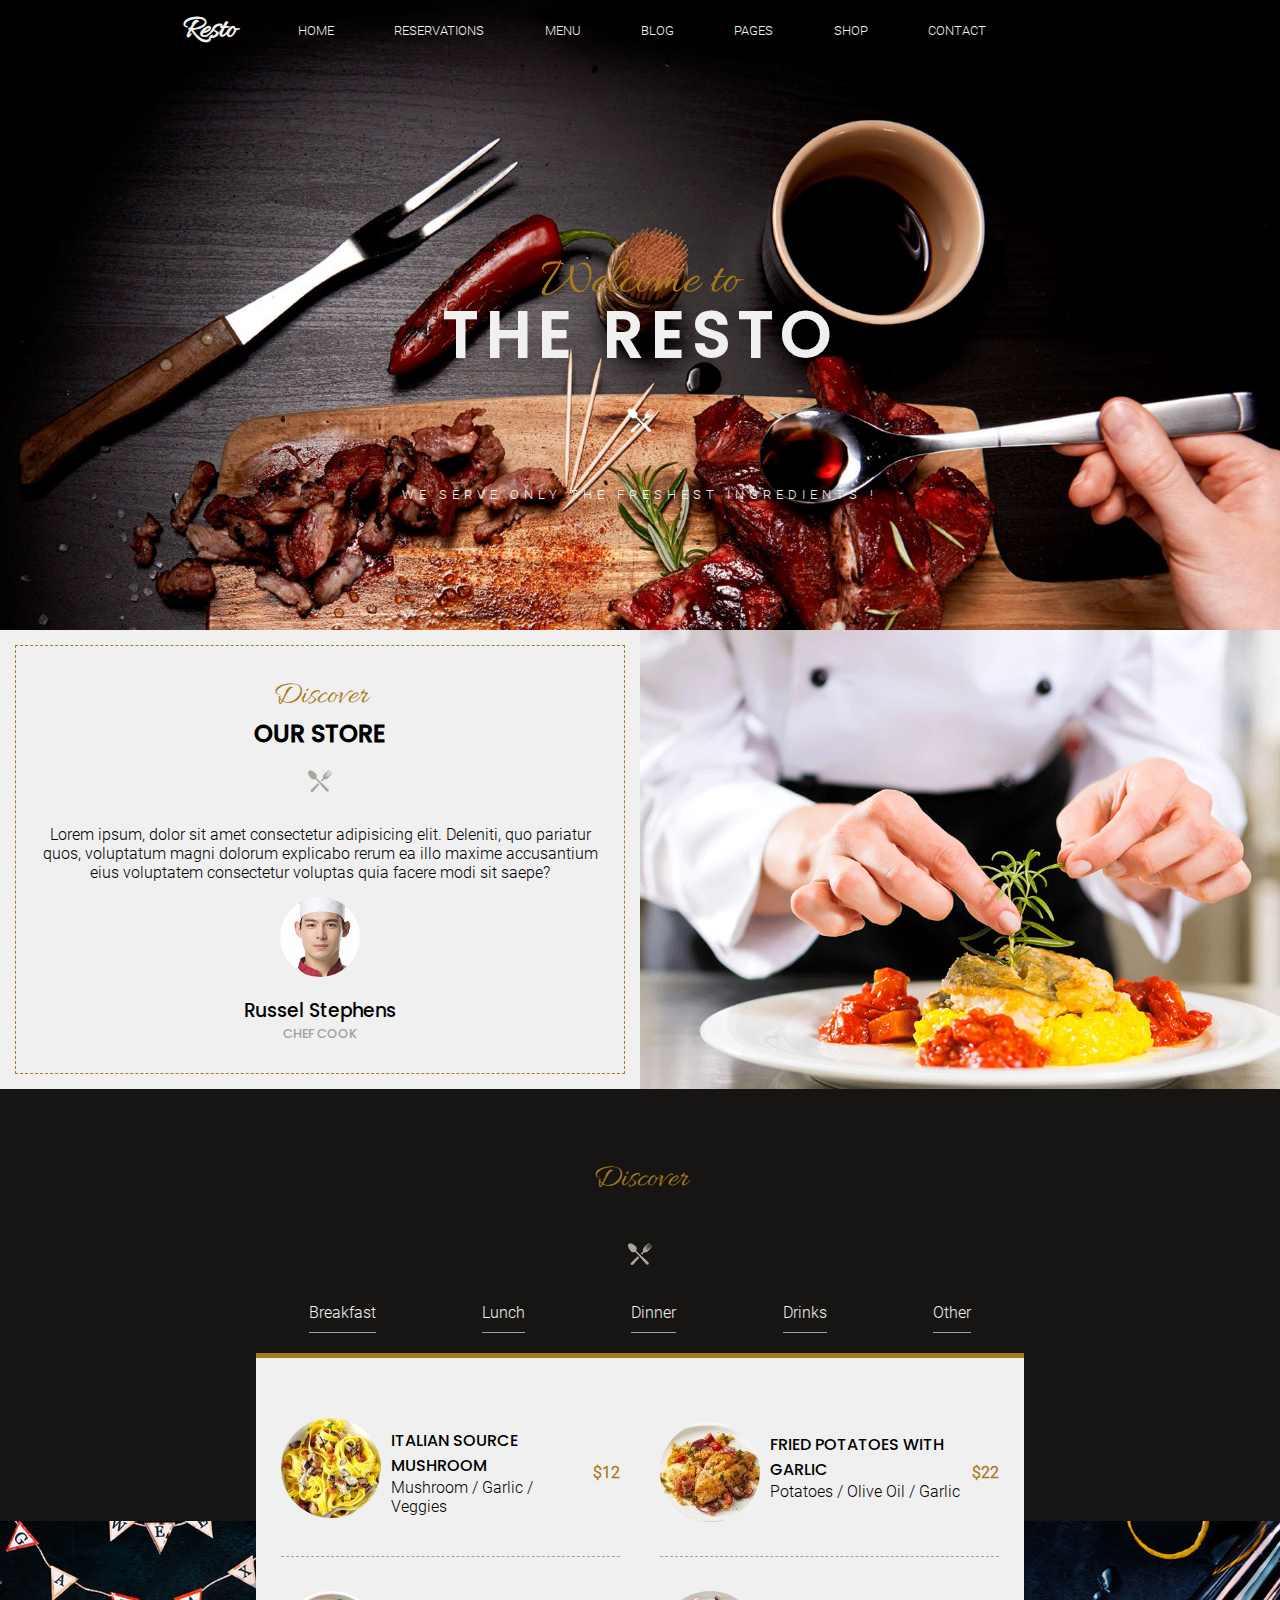
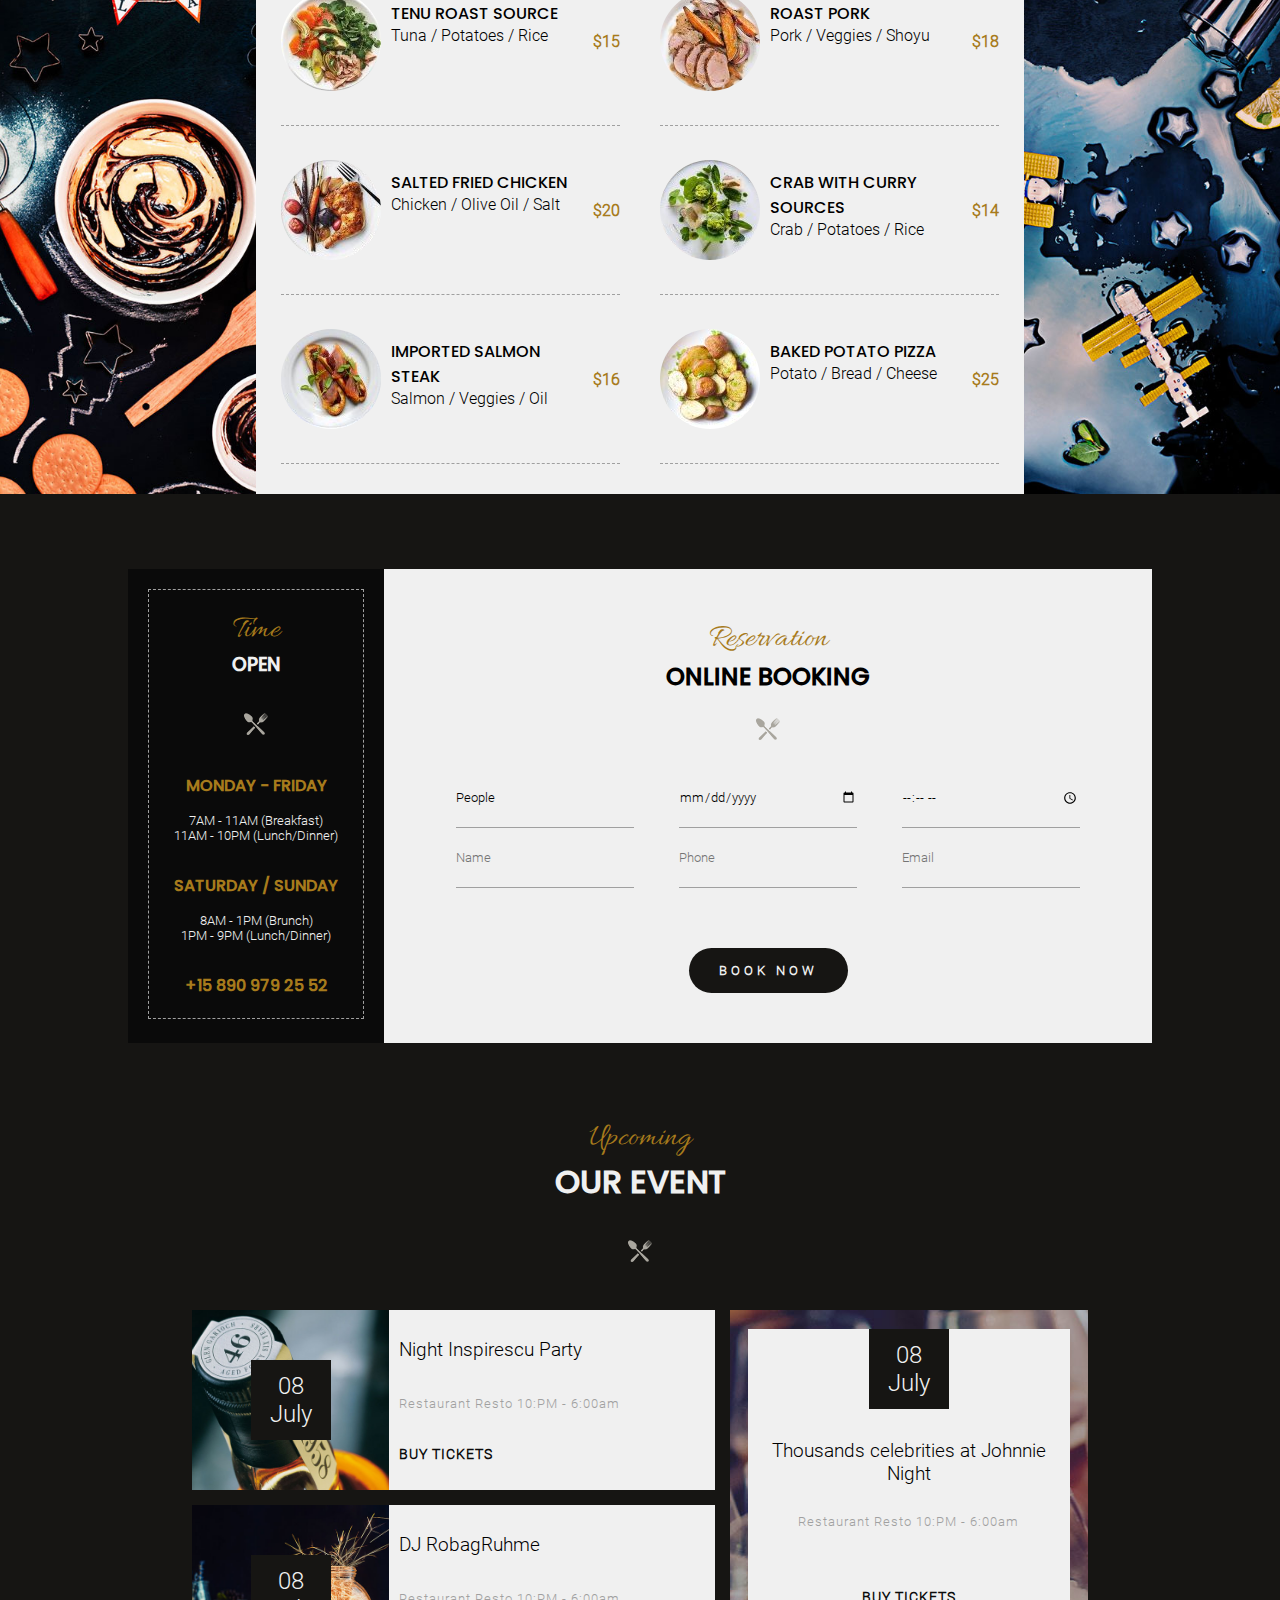
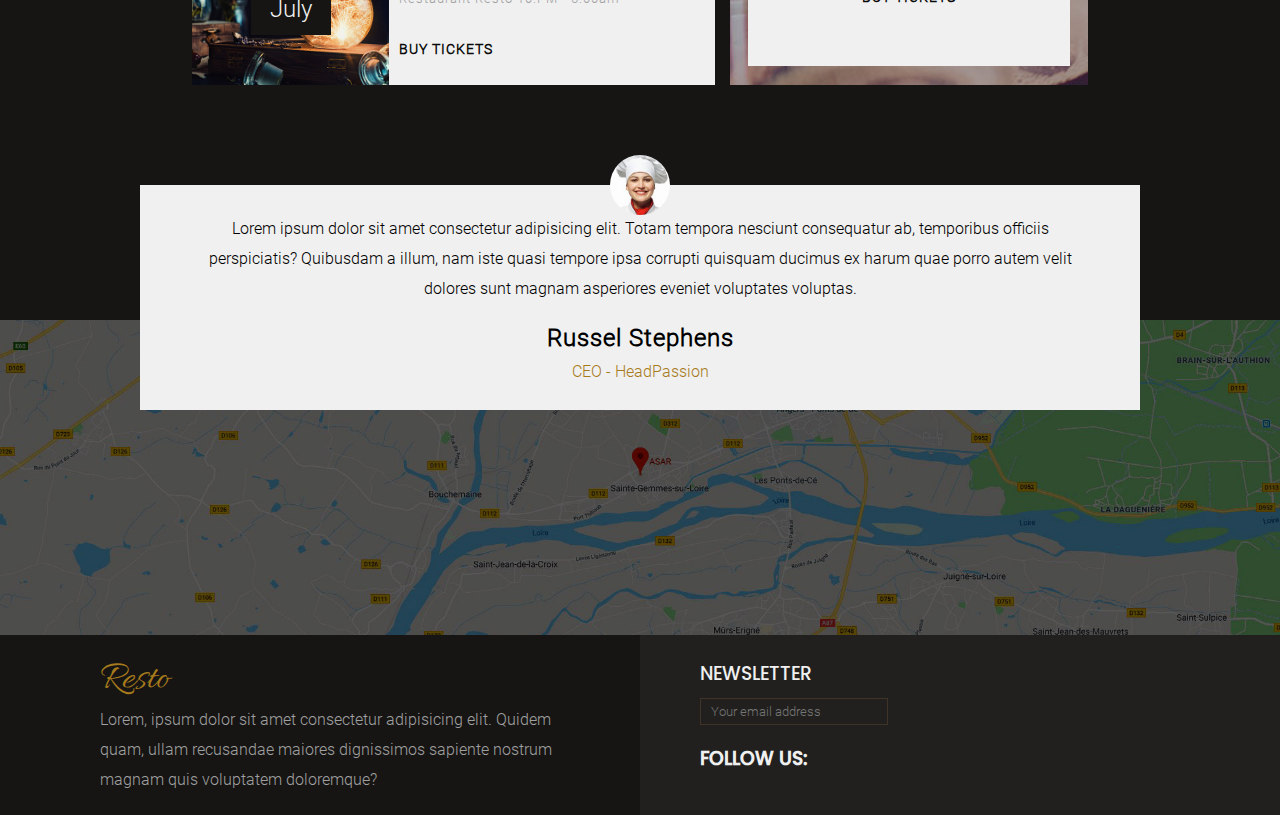
<file: index.html>
<!DOCTYPE html>
<html lang="fr">
<head>
    <meta charset="UTF-8">
    <meta name="viewport" content="width=device-width, initial-scale=1.0">
    <title>Resto, LE restaurant gastronomique sur les quaies de la LOIRE, produits frais, local et BIO</title>
    <meta name="description"content="LE restaurant gastronomique sur les quais de la LOIRE, produits frais, local et BIO de notre chef Russel Stephens...">
    <link rel="shortcut icon" href="./assets/img/ic-plate.png">
    <link rel="stylesheet" href="https://cdnjs.cloudflare.com/ajax/libs/font-awesome/6.5.1/css/all.min.css" integrity="sha512-DTOQO9RWCH3ppGqcWaEA1BIZOC6xxalwEsw9c2QQeAIftl+Vegovlnee1c9QX4TctnWMn13TZye+giMm8e2LwA==" crossorigin="anonymous" referrerpolicy="no-referrer" />
    <link rel="stylesheet" href="./styles/index.css">
</head>
<body>
    <header>
        <nav>
            <ul>
                <li><span>Resto</span></li>
                <li class="tabs">HOME</li>
                <li class="tabs">RESERVATIONS</li>
                <li class="tabs">MENU</li>
                <li class="tabs">BLOG</li>
                <li class="tabs">PAGES</li>
                <li class="tabs">SHOP</li>
                <li class="tabs">CONTACT</li>
                <li>
                    <ul class="socials">
                        <li><i class="fa-brands fa-facebook-f"></i></li>
                        <li><i class="fa-brands fa-x-twitter"></i></li>
                        <li><i class="fa-brands fa-instagram"></i></li>
                    </ul>
                </li>
            </ul>
        </nav>
        <div class="main-header">
            <span>Welcome to</span>
            <h1>THE RESTO</h1>
            <img src="./assets/img/ic-plate-big.png" alt="icone représentant une fourchette et une cuillère">
            <h2>WE SERVE ONLY THE FRESHEST INGREDIENTS !</h2>
        </div>
    </header>
    <section class="header-footer">
        <div class="hf-left-container">
            <div class="hf-left">
                <span>Discover</span>
                <h2>OUR STORE</h2>
                <span class="logo"><img src="./assets/img/ic-plate.png" alt="icone représentant une fourchette et une cuillère"></span>
                <p>Lorem ipsum, dolor sit amet consectetur adipisicing elit. Deleniti, quo pariatur quos, voluptatum magni dolorum explicabo rerum ea illo maxime accusantium eius voluptatem consectetur voluptas quia facere modi sit saepe?</p>
                <img src="./assets/img/avatar-01.jpg" alt="Photo du chef cuisinier Russel Stephens">
                <h3>Russel Stephens</h3>
                <h4>CHEF COOK</h4>
            </div>
        </div>
        <div class="hf-right"></div>
    </section>
    <main>
        <section class="main-top">
            <div class="bg1"></div>
            <div class="mt-top">
                <span>Discover</span>
                <span class="logo"><img src="./assets/img/ic-plate.png" alt="icone représentant une fourchette et une cuillère"></span>
                <ul>
                    <li>Breakfast</li>
                    <li>Lunch</li>
                    <li>Dinner</li>
                    <li>Drinks</li>
                    <li>Other</li>
                </ul>
            </div>
            <div class="mt-main">
                <div class="mt-main-container">
                    <ul>
                        <li>
                            <div class="iandd">
                                <img src="./assets/img/dish-item-01.jpg" alt="Photo du plat Italian source mushroom">
                                <div>
                                    <h4>ITALIAN SOURCE MUSHROOM</h4>
                                    <p>Mushroom / Garlic / Veggies</p>
                                </div>
                            </div>
                            <p class="price">$12</p>
                        </li>
                        <li>
                            <div class="iandd">
                                <img src="./assets/img/dish-item-02.jpg" alt="Photo du plat FRIED POTATOES WITH GARLIC">
                                <div>
                                    <h4>FRIED POTATOES WITH GARLIC</h4>
                                    <p>Potatoes / Olive Oil / Garlic</p>
                                </div>
                            </div>
                            <p class="price">$22</p>
                        </li>
                        <li>
                            <div class="iandd">
                                <img src="./assets/img/dish-item-03.jpg" alt="Photo du plat TENU ROAST SOURCE">
                                <div>
                                    <h4>TENU ROAST SOURCE</h4>
                                    <p>Tuna / Potatoes / Rice</p>
                                </div>
                            </div>
                            <p class="price">$15</p>
                        </li>
                        <li>
                            <div class="iandd">
                                <img src="./assets/img/dish-item-04.jpg" alt="Photo du plat ROAST PORK">
                                <div>
                                    <h4>ROAST PORK</h4>
                                    <p>Pork / Veggies / Shoyu</p>
                                </div>
                            </div>
                            <p class="price">$18</p>
                        </li>
                        <li>
                            <div class="iandd">
                                <img src="./assets/img/dish-item-05.jpg" alt="Photo du plat SALTED FRIED CHICKEN">
                                <div>
                                    <h4>SALTED FRIED CHICKEN</h4>
                                    <p>Chicken / Olive Oil / Salt</p>
                                </div>
                            </div>
                            <p class="price">$20</p>
                        </li>
                        <li>
                            <div class="iandd">
                                <img src="./assets/img/dish-item-06.jpg" alt="Photo du plat CRAB WITH CURRY SOURCES">
                                <div>
                                    <h4>CRAB WITH CURRY SOURCES</h4>
                                    <p>Crab / Potatoes / Rice</p>
                                </div>
                            </div>
                            <p class="price">$14</p>
                        </li>
                        <li>
                            <div class="iandd">
                                <img src="./assets/img/dish-item-07.jpg" alt="Photo du plat IMPORTED SALMON STEAK">
                                <div>
                                    <h4>IMPORTED SALMON STEAK</h4>
                                    <p>Salmon / Veggies / Oil</p>
                                </div>
                            </div>
                            <p class="price">$16</p>
                        </li>
                        <li>
                            <div class="iandd">
                                <img src="./assets/img/dish-item-08.jpg" alt="Photo du plat BAKED POTATO PIZZA">
                                <div>
                                    <h4>BAKED POTATO PIZZA</h4>
                                    <p>Potato / Bread / Cheese</p>
                                </div>
                            </div>
                            <p class="price">$25</p>
                        </li>
                    </ul>
                </div>
            </div>
        </section>
        <section class="main-mid">
            <div class="mm-top">
                <div class="mmt-left">
                    <div class="mmtl-container">
                        <span>Time</span>
                        <h3>OPEN</h3>
                        <img src="./assets/img/ic-plate.png" alt="Logo représentant une fourchette et une cuillère">
                        <h4>MONDAY - FRIDAY</h4>
                        <p>7AM - 11AM (Breakfast) <br>
                        11AM - 10PM (Lunch/Dinner)</p>
                        <h4>SATURDAY / SUNDAY</h4>
                        <p>8AM - 1PM (Brunch) <br>
                        1PM - 9PM (Lunch/Dinner)</p>
                        <h4>+15 890 979 25 52</h4>
                    </div>
                </div>
                <div class="mmt-right">
                    <div class="mmtr-container">
                        <span>Reservation</span>
                        <h2>ONLINE BOOKING</h2>
                        <img src="./assets/img/ic-plate.png" alt="Logo représentant une fourchette et une cuillère">
                        <form action="#">
                            <select class="infos" id="people">
                                <option selected="selected" value="People">People</option>
                                <option value="1">1</option>
                                <option value="2">2</option>
                                <option value="3">3</option>
                                <option value="4">4</option>
                                <option value="5">5</option>
                                <option value="6">6</option>
                                <option value="7">7</option>
                                <option value="8">8</option>
                                <option value="9">9</option>
                                <option value="10">10</option>
                            </select>
                            <input class="infos" type="date" id="date">
                            <input class="infos" type="time" id="time">
                            <input class="infos" type="text" id="name" placeholder="Name">
                            <input class="infos" type="text" id="phone" placeholder="Phone">
                            <input class="infos" type="text" id="mail" placeholder="Email">
                        </form>
                        <input class="infos" type="submit" id="submit" value="BOOK NOW">
                    </div>
                </div>
            </div>
            <div class="mm-mid">
                <span>Upcoming</span>
                <h2>OUR EVENT</h2>
                <span class="logo"><img src="./assets/img/ic-plate.png" alt="Logo représentant une fourchette et une cuillère"></span>
            </div>
            <div class="mm-bot">
                <div class="mmb-left">
                    <div class="mmbl-top">
                        <div class="mmblt-left">
                            <div class="square"></div>

                        </div>
                        <div class="mmblt-right">
                            <h5>Night Inspirescu Party</h5>
                            <p><i class="fa-solid fa-location-dot"></i> Restaurant Resto <i class="fa-regular fa-clock"></i> 10:PM - 6:00am</p>
                            <a href="https://google.com">BUY TICKETS</a>
                        </div>
                    </div>
                    <div class="mmbl-bot">
                        <div class="mmblb-left">
                            <div class="square"></div>
                        </div>
                        <div class="mmblb-right">
                            <h5>DJ RobagRuhme</h5>
                            <p><i class="fa-solid fa-location-dot"></i> Restaurant Resto <i class="fa-regular fa-clock"></i> 10:PM - 6:00am</p>
                            <a href="https://google.com">BUY TICKETS</a>
                        </div>
                    </div>
                </div>
                <div class="mmb-right">
                    <div class="mmbr-container">
                        <div class="square"></div>
                        <h5>Thousands celebrities at Johnnie Night</h5>
                        <p><i class="fa-solid fa-location-dot"></i> Restaurant Resto <i class="fa-regular fa-clock"></i> 10:PM - 6:00am</p>
                        <a href="https://google.com">BUY TICKETS</a>
                    </div>
                </div>
            </div>
            <div class="mmb-bot">
                <div class="bg2"></div>
                <div class="mmbb-container">
                    <img src="./assets/img/avatar-02.jpg" alt="Photo du CEO Russel Stephens">
                    <p><i class="fa-solid fa-quote-left"></i> Lorem ipsum dolor sit amet consectetur adipisicing elit. Totam tempora nesciunt consequatur ab, temporibus officiis perspiciatis? Quibusdam a illum, nam iste quasi tempore ipsa corrupti quisquam ducimus ex harum quae porro autem velit dolores sunt magnam asperiores eveniet voluptates voluptas. <i class="fa-solid fa-quote-right"></i></p>
                    <h2>Russel Stephens</h2>
                    <h4>CEO - HeadPassion</h4>
                </div>
            </div>
        </section>
    </main>
    <footer>
        <div class="footer-left">
            <div class="fl-container">
                <span>Resto</span>
                <p>Lorem, ipsum dolor sit amet consectetur adipisicing elit. Quidem quam, ullam recusandae maiores dignissimos sapiente nostrum magnam quis voluptatem doloremque?</p>
            </div>
        </div>
        <div class="footer-right">
            <div class="fr-container">
                <div class="frc-top">
                    <h3>NEWSLETTER</h3>
                    <input type="text" placeholder="Your email address">
                </div>
                <div class="frc-bot">
                    <h3>FOLLOW US:</h3>
                    <ul>
                        <li><i class="fa-brands fa-facebook-f"></i></li>
                        <li><i class="fa-brands fa-x-twitter"></i></li>
                        <li><i class="fa-brands fa-instagram"></i></li>
                        <li><i class="fa-brands fa-pinterest"></i></li>
                    </ul>
                </div>
            </div>
        </div>
    </footer>
</body>
</html>
</file>
<file: styles/index.css>
@font-face {
  font-family: "Roboto";
  src: url(../assets/fonts/Roboto-Light.ttf);
}
@font-face {
  font-family: "Poppins";
  src: url(../assets/fonts/Poppins-Medium.ttf);
}
@font-face {
  font-family: "Allura";
  src: url(../assets/fonts/Allura-Regular.ttf);
}
* {
  margin: 0;
  padding: 0;
  -webkit-box-sizing: border-box;
          box-sizing: border-box;
  font-family: Roboto, sans-serif;
  list-style: none;
}

body {
  background: rgb(22, 21, 19);
}

h1,
h2,
h3,
h4 {
  font-family: Poppins, sans-serif;
}

h5 {
  font-size: 1.2rem;
  font-weight: 400;
}

span {
  font-family: Allura, serif;
  color: rgb(167, 123, 28);
}

a {
  text-decoration: none;
  color: rgb(10, 10, 10);
  font-size: 0.9rem;
  font-weight: bold;
  letter-spacing: 1px;
}

header {
  background: url(../assets/img/bg-slider-06.jpg) center/cover;
  height: 70vh;
  color: rgb(240, 240, 240);
}
header nav {
  width: 80%;
  display: -webkit-box;
  display: -ms-flexbox;
  display: flex;
  -webkit-box-align: center;
      -ms-flex-align: center;
          align-items: center;
  -webkit-box-pack: center;
      -ms-flex-pack: center;
          justify-content: center;
  margin: 0 auto;
}
header nav ul {
  width: 100%;
  display: -webkit-box;
  display: -ms-flexbox;
  display: flex;
  -webkit-box-align: center;
      -ms-flex-align: center;
          align-items: center;
  -ms-flex-pack: distribute;
      justify-content: space-around;
  margin: 10px 25px;
  font-size: 0.8rem;
}
header nav ul span {
  font-size: 2rem;
  font-weight: bold;
  color: rgb(240, 240, 240);
}
@media screen and (max-width: 730px) {
  header .tabs {
    display: none;
  }
}
header .main-header {
  height: 100%;
  display: -webkit-box;
  display: -ms-flexbox;
  display: flex;
  -webkit-box-orient: vertical;
  -webkit-box-direction: normal;
      -ms-flex-direction: column;
          flex-direction: column;
  -webkit-box-align: center;
      -ms-flex-align: center;
          align-items: center;
  text-align: center;
  -webkit-box-pack: start;
      -ms-flex-pack: start;
          justify-content: flex-start;
  margin-top: 190px;
}
header .main-header span {
  font-size: 3.2rem;
  max-height: 37px;
}
header .main-header h1 {
  font-size: 4rem;
  letter-spacing: 7px;
}
@media screen and (max-width: 440px) {
  header .main-header h1 {
    font-size: 3rem;
  }
}
header .main-header img {
  max-height: 35px;
  margin: 20px 0 50px;
}
header .main-header h2 {
  font-family: Roboto, sans-serif;
  font-weight: 200;
  font-size: 0.8rem;
  letter-spacing: 5px;
}

.header-footer {
  display: grid;
  grid-template-columns: 1fr 1fr;
  text-align: center;
}
.header-footer .hf-left-container {
  background: rgb(240, 240, 240);
  padding: 15px;
}
.header-footer .hf-left-container .hf-left {
  padding: 30px 20px;
  border: 1px dashed rgb(167, 123, 28);
}
.header-footer .hf-left-container .hf-left span {
  font-size: 2rem;
}
.header-footer .hf-left-container .hf-left img {
  margin: 15px auto;
  max-height: 80px;
  border-radius: 300px;
}
.header-footer .hf-left-container .hf-left h3 {
  font-weight: 500;
}
.header-footer .hf-left-container .hf-left h4 {
  color: rgb(160, 160, 160);
  font-weight: 200;
  font-size: 0.8rem;
}
.header-footer .hf-right {
  background: url(../assets/img/store-01.jpg) center/cover;
}
@media screen and (max-width: 730px) {
  .header-footer {
    display: -webkit-box;
    display: -ms-flexbox;
    display: flex;
    -webkit-box-align: center;
        -ms-flex-align: center;
            align-items: center;
    -webkit-box-pack: center;
        -ms-flex-pack: center;
            justify-content: center;
  }
  .header-footer .hf-right {
    background: none;
  }
}

.main-top {
  position: relative;
  min-height: 85vh;
}
@media screen and (max-width: 850px) {
  .main-top {
    min-height: 140vh;
  }
}
.main-top .bg1 {
  position: absolute;
  background: url(../assets/img/bg-menu-01.jpg) center/cover no-repeat;
  width: 100%;
  height: 60%;
  bottom: 0;
  z-index: -1;
}
.main-top .mt-top {
  display: -webkit-box;
  display: -ms-flexbox;
  display: flex;
  -webkit-box-orient: vertical;
  -webkit-box-direction: normal;
      -ms-flex-direction: column;
          flex-direction: column;
  text-align: center;
  margin: 50px auto 20px;
  color: rgb(240, 240, 240);
  max-width: 50%;
}
@media screen and (max-width: 1600px) {
  .main-top .mt-top {
    max-width: 60%;
  }
}
@media screen and (max-width: 1200px) {
  .main-top .mt-top {
    max-width: 70%;
  }
}
@media screen and (max-width: 1000px) {
  .main-top .mt-top {
    max-width: 80%;
  }
}
.main-top .mt-top span {
  font-size: 2rem;
  margin: 20px auto;
}
.main-top .mt-top ul {
  display: -webkit-box;
  display: -ms-flexbox;
  display: flex;
  -webkit-box-align: center;
      -ms-flex-align: center;
          align-items: center;
  -ms-flex-pack: distribute;
      justify-content: space-around;
}
.main-top .mt-top ul li {
  padding-bottom: 10px;
  border-bottom: 1px solid rgb(160, 160, 160);
}
.main-top .mt-main {
  background: rgb(240, 240, 240);
  margin: 20px auto;
  border-top: 5px solid rgb(167, 123, 28);
  z-index: 50;
  max-width: 50%;
}
@media screen and (max-width: 1600px) {
  .main-top .mt-main {
    max-width: 60%;
  }
}
@media screen and (max-width: 1200px) {
  .main-top .mt-main {
    max-width: 70%;
  }
}
@media screen and (max-width: 1000px) {
  .main-top .mt-main {
    max-width: 80%;
  }
}
.main-top .mt-main .mt-main-container {
  padding: 30px 5px;
}
.main-top .mt-main .mt-main-container ul {
  display: grid;
  grid-template-columns: 1fr 1fr;
  grid-template-rows: 1fr 1fr 1fr 1fr;
}
@media screen and (max-width: 850px) {
  .main-top .mt-main .mt-main-container ul {
    display: -webkit-box;
    display: -ms-flexbox;
    display: flex;
    -webkit-box-orient: vertical;
    -webkit-box-direction: normal;
        -ms-flex-direction: column;
            flex-direction: column;
  }
}
.main-top .mt-main .mt-main-container ul li {
  display: -webkit-box;
  display: -ms-flexbox;
  display: flex;
  -webkit-box-align: center;
      -ms-flex-align: center;
          align-items: center;
  -webkit-box-pack: justify;
      -ms-flex-pack: justify;
          justify-content: space-between;
  margin: 0 20px;
  padding: 30px 0;
  border-bottom: 1px dashed rgb(160, 160, 160);
}
@media screen and (max-width: 550px) {
  .main-top .mt-main .mt-main-container ul li {
    padding: 15px 0;
  }
}
.main-top .mt-main .mt-main-container ul li .iandd {
  display: -webkit-box;
  display: -ms-flexbox;
  display: flex;
}
.main-top .mt-main .mt-main-container ul li .iandd div {
  padding: 10px;
  font-size: 1rem;
}
@media screen and (max-width: 550px) {
  .main-top .mt-main .mt-main-container ul li .iandd div {
    font-size: 0.9rem;
  }
}
.main-top .mt-main .mt-main-container ul li .iandd div h4 {
  font-weight: 300;
}
.main-top .mt-main .mt-main-container ul li .iandd img {
  max-height: 100px;
  border-radius: 300px;
}
@media screen and (max-width: 550px) {
  .main-top .mt-main .mt-main-container ul li .iandd img {
    max-height: 80px;
  }
}
.main-top .mt-main .mt-main-container ul li .price {
  color: rgb(167, 123, 28);
  font-size: 1rem;
  font-weight: bold;
}

.main-mid .mm-top {
  max-width: 70%;
  margin: 75px auto;
  text-align: center;
  display: grid;
  grid-template-columns: 25% 75%;
}
@media screen and (max-width: 1425px) {
  .main-mid .mm-top {
    max-width: 75%;
  }
}
@media screen and (max-width: 1330px) {
  .main-mid .mm-top {
    max-width: 80%;
  }
}
@media screen and (max-width: 1255px) {
  .main-mid .mm-top {
    max-width: 85%;
  }
}
@media screen and (max-width: 1180px) {
  .main-mid .mm-top {
    grid-template-columns: 34% 66%;
  }
}
@media screen and (max-width: 850px) {
  .main-mid .mm-top {
    display: -webkit-box;
    display: -ms-flexbox;
    display: flex;
    -webkit-box-orient: vertical;
    -webkit-box-direction: normal;
        -ms-flex-direction: column;
            flex-direction: column;
    max-width: 85%;
  }
}
.main-mid .mm-top .mmt-left {
  background: rgb(10, 10, 10);
  color: rgb(240, 240, 240);
}
.main-mid .mm-top .mmt-left .mmtl-container {
  margin: 20px;
  border: 1px dashed rgb(160, 160, 160);
  padding: 20px;
}
.main-mid .mm-top .mmt-left .mmtl-container span {
  font-size: 2rem;
}
.main-mid .mm-top .mmt-left .mmtl-container img {
  margin: 30px auto;
}
.main-mid .mm-top .mmt-left .mmtl-container h4 {
  color: rgb(167, 123, 28);
}
.main-mid .mm-top .mmt-left .mmtl-container p {
  font-size: 0.8rem;
  margin: 15px auto 30px;
}
.main-mid .mm-top .mmt-right {
  background: rgb(240, 240, 240);
}
.main-mid .mm-top .mmt-right .mmtr-container {
  height: 100%;
  padding: 50px;
}
.main-mid .mm-top .mmt-right .mmtr-container span {
  font-size: 2rem;
}
.main-mid .mm-top .mmt-right .mmtr-container img {
  margin: 20px auto;
}
.main-mid .mm-top .mmt-right .mmtr-container form {
  display: grid;
  grid-template-columns: 1fr 1fr 1fr;
  grid-template-rows: 1fr 1fr 1fr;
  grid-template-areas: "ppl dat clk" "nam phn mal" "sub sub sub";
  justify-items: center;
  -webkit-box-align: center;
      -ms-flex-align: center;
          align-items: center;
}
@media screen and (max-width: 850px) {
  .main-mid .mm-top .mmt-right .mmtr-container form {
    display: -webkit-box;
    display: -ms-flexbox;
    display: flex;
    -webkit-box-orient: vertical;
    -webkit-box-direction: normal;
        -ms-flex-direction: column;
            flex-direction: column;
  }
}
.main-mid .mm-top .mmt-right .mmtr-container form .infos {
  width: 80%;
  height: 60px;
  border-style: none;
  outline: none;
  -webkit-appearance: none;
     -moz-appearance: none;
          appearance: none;
  background: none;
  border-bottom: 1px solid rgb(160, 160, 160);
}
@media screen and (max-width: 850px) {
  .main-mid .mm-top .mmt-right .mmtr-container form .infos {
    width: 70%;
  }
}
@media screen and (max-width: 510px) {
  .main-mid .mm-top .mmt-right .mmtr-container form .infos {
    width: 90%;
  }
}
.main-mid .mm-top .mmt-right .mmtr-container #submit {
  grid-area: sub;
  -webkit-appearance: none;
     -moz-appearance: none;
          appearance: none;
  border: none;
  background: rgb(22, 21, 19);
  color: rgb(240, 240, 240);
  font-weight: bold;
  letter-spacing: 4px;
  border-radius: 30px;
  padding: 15px 30px;
  cursor: pointer;
}
@media screen and (max-width: 850px) {
  .main-mid .mm-top .mmt-right .mmtr-container #submit {
    margin-top: 40px;
  }
}
.main-mid .mm-mid {
  display: -webkit-box;
  display: -ms-flexbox;
  display: flex;
  -webkit-box-orient: vertical;
  -webkit-box-direction: normal;
      -ms-flex-direction: column;
          flex-direction: column;
  text-align: center;
  color: rgb(240, 240, 240);
}
.main-mid .mm-mid span {
  font-size: 2rem;
}
.main-mid .mm-mid span:not(:first-child) {
  margin: 30px auto;
}
.main-mid .mm-mid h2 {
  font-size: 2rem;
}
@media screen and (max-width: 850px) {
  .main-mid .mm-mid {
    display: none;
  }
}
.main-mid .mm-bot {
  display: -webkit-box;
  display: -ms-flexbox;
  display: flex;
  margin: 0 auto 100px;
  width: 70vw;
  max-width: 1000px;
}
@media screen and (max-width: 850px) {
  .main-mid .mm-bot {
    display: none;
  }
}
.main-mid .mm-bot .mmb-left {
  display: -webkit-box;
  display: -ms-flexbox;
  display: flex;
  -webkit-box-orient: vertical;
  -webkit-box-direction: normal;
      -ms-flex-direction: column;
          flex-direction: column;
  width: 60%;
}
.main-mid .mm-bot .mmb-left .mmbl-top {
  display: -webkit-box;
  display: -ms-flexbox;
  display: flex;
  margin: 0 15px 15px 0;
}
.main-mid .mm-bot .mmb-left .mmbl-top .mmblt-left {
  display: -webkit-box;
  display: -ms-flexbox;
  display: flex;
  -webkit-box-pack: center;
      -ms-flex-pack: center;
          justify-content: center;
  -webkit-box-align: center;
      -ms-flex-align: center;
          align-items: center;
  height: 180px;
  width: 230px;
  background: url(../assets/img/event-01.jpg) center/cover;
}
.main-mid .mm-bot .mmb-left .mmbl-top .mmblt-left .square {
  position: relative;
  width: 80px;
  height: 80px;
  background-color: rgb(22, 21, 19);
  color: rgb(240, 240, 240);
}
.main-mid .mm-bot .mmb-left .mmbl-top .mmblt-left .square::after {
  content: "08 July";
  position: absolute;
  top: 50%;
  left: 50%;
  -webkit-transform: translate(-50%, -50%);
          transform: translate(-50%, -50%);
  text-align: center;
  font-size: 1.5rem;
}
.main-mid .mm-bot .mmb-left .mmbl-top .mmblt-right {
  background: rgb(240, 240, 240);
  display: -webkit-box;
  display: -ms-flexbox;
  display: flex;
  -webkit-box-orient: vertical;
  -webkit-box-direction: normal;
      -ms-flex-direction: column;
          flex-direction: column;
  -ms-flex-pack: distribute;
      justify-content: space-around;
  width: 72%;
  padding: 10px;
}
.main-mid .mm-bot .mmb-left .mmbl-top .mmblt-right p {
  color: rgb(160, 160, 160);
  font-size: 0.8rem;
  letter-spacing: 1px;
}
.main-mid .mm-bot .mmb-left .mmbl-bot {
  display: -webkit-box;
  display: -ms-flexbox;
  display: flex;
  margin-right: 15px;
}
.main-mid .mm-bot .mmb-left .mmbl-bot .mmblb-left {
  display: -webkit-box;
  display: -ms-flexbox;
  display: flex;
  -webkit-box-pack: center;
      -ms-flex-pack: center;
          justify-content: center;
  -webkit-box-align: center;
      -ms-flex-align: center;
          align-items: center;
  height: 180px;
  width: 230px;
  background: url(../assets/img/event-02.jpg) center/cover;
}
.main-mid .mm-bot .mmb-left .mmbl-bot .mmblb-left .square {
  position: relative;
  width: 80px;
  height: 80px;
  background-color: rgb(22, 21, 19);
  color: rgb(240, 240, 240);
}
.main-mid .mm-bot .mmb-left .mmbl-bot .mmblb-left .square::after {
  content: "08 July";
  position: absolute;
  top: 50%;
  left: 50%;
  -webkit-transform: translate(-50%, -50%);
          transform: translate(-50%, -50%);
  text-align: center;
  font-size: 1.5rem;
}
.main-mid .mm-bot .mmb-left .mmbl-bot .mmblb-right {
  background: rgb(240, 240, 240);
  display: -webkit-box;
  display: -ms-flexbox;
  display: flex;
  -webkit-box-orient: vertical;
  -webkit-box-direction: normal;
      -ms-flex-direction: column;
          flex-direction: column;
  -ms-flex-pack: distribute;
      justify-content: space-around;
  padding: 10px;
  width: 72%;
}
.main-mid .mm-bot .mmb-left .mmbl-bot .mmblb-right p {
  color: rgb(160, 160, 160);
  font-size: 0.8rem;
  letter-spacing: 1px;
}
.main-mid .mm-bot .mmb-right {
  width: 40%;
  background: url(../assets/img/event-03.jpg);
  display: -webkit-box;
  display: -ms-flexbox;
  display: flex;
  text-align: center;
  -webkit-box-pack: center;
      -ms-flex-pack: center;
          justify-content: center;
  -webkit-box-align: center;
      -ms-flex-align: center;
          align-items: center;
}
.main-mid .mm-bot .mmb-right .mmbr-container {
  position: relative;
  background: rgb(240, 240, 240);
  height: 90%;
  width: 90%;
  display: -webkit-box;
  display: -ms-flexbox;
  display: flex;
  -webkit-box-orient: vertical;
  -webkit-box-direction: normal;
      -ms-flex-direction: column;
          flex-direction: column;
  -webkit-box-pack: justify;
      -ms-flex-pack: justify;
          justify-content: space-between;
  -webkit-box-align: center;
      -ms-flex-align: center;
          align-items: center;
  padding-bottom: 60px;
}
.main-mid .mm-bot .mmb-right .mmbr-container .square {
  position: relative;
  width: 80px;
  height: 80px;
  background-color: rgb(22, 21, 19);
  color: rgb(240, 240, 240);
}
.main-mid .mm-bot .mmb-right .mmbr-container .square::after {
  content: "08 July";
  position: absolute;
  top: 50%;
  left: 50%;
  -webkit-transform: translate(-50%, -50%);
          transform: translate(-50%, -50%);
  text-align: center;
  font-size: 1.5rem;
}
.main-mid .mm-bot .mmb-right .mmbr-container p {
  color: rgb(160, 160, 160);
  font-size: 0.8rem;
  letter-spacing: 1px;
  padding: 0 20px 30px;
}
.main-mid .mmb-bot {
  position: relative;
  display: -webkit-box;
  display: -ms-flexbox;
  display: flex;
  height: 50vh;
}
.main-mid .mmb-bot .bg2 {
  position: absolute;
  bottom: 0;
  width: 100%;
  height: 70%;
  background: url(../assets/img/gmap.jpg) center/cover no-repeat;
}
@media screen and (max-width: 520px) {
  .main-mid .mmb-bot .bg2 {
    height: 50%;
  }
}
@media screen and (max-width: 430px) {
  .main-mid .mmb-bot .bg2 {
    height: 30%;
  }
}
.main-mid .mmb-bot .mmbb-container {
  position: relative;
  height: 50%;
  width: 80%;
  max-width: 1000px;
  margin: 0 auto;
  background: rgb(240, 240, 240);
  display: -webkit-box;
  display: -ms-flexbox;
  display: flex;
  -webkit-box-orient: vertical;
  -webkit-box-direction: normal;
      -ms-flex-direction: column;
          flex-direction: column;
  -webkit-box-align: center;
      -ms-flex-align: center;
          align-items: center;
  -webkit-box-pack: center;
      -ms-flex-pack: center;
          justify-content: center;
  text-align: center;
  padding: 50px;
}
@media screen and (max-width: 715px) {
  .main-mid .mmb-bot .mmbb-container {
    height: 60%;
  }
}
@media screen and (max-width: 520px) {
  .main-mid .mmb-bot .mmbb-container {
    height: 70%;
  }
}
@media screen and (max-width: 430px) {
  .main-mid .mmb-bot .mmbb-container {
    height: 80%;
  }
}
.main-mid .mmb-bot .mmbb-container img {
  position: absolute;
  top: 0;
  -webkit-transform: translateY(-50%);
          transform: translateY(-50%);
  height: 60px;
  width: 60px;
  border-radius: 300px;
}
.main-mid .mmb-bot .mmbb-container p {
  line-height: 30px;
}
.main-mid .mmb-bot .mmbb-container h2 {
  margin: 20px 0 10px;
  font-family: Roboto, sans-serif;
  font-weight: 600;
  letter-spacing: 1px;
}
.main-mid .mmb-bot .mmbb-container h4 {
  font-family: Roboto, sans-serif;
  font-weight: 200;
  color: rgb(167, 123, 28);
}

footer {
  background: url(../assets/img/bg-footer.jpg) center/cover no-repeat;
  height: 20vh;
  display: grid;
  grid-template-columns: 1fr 1fr;
  -webkit-box-align: center;
      -ms-flex-align: center;
          align-items: center;
}
@media screen and (max-width: 850px) {
  footer {
    background: rgb(22, 21, 19);
    display: -webkit-box;
    display: -ms-flexbox;
    display: flex;
    -webkit-box-orient: vertical;
    -webkit-box-direction: normal;
        -ms-flex-direction: column;
            flex-direction: column;
    -webkit-box-align: center;
        -ms-flex-align: center;
            align-items: center;
    -webkit-box-pack: center;
        -ms-flex-pack: center;
            justify-content: center;
  }
}
@media screen and (max-width: 850px) {
  footer .footer-left {
    display: none;
  }
}
footer .footer-left .fl-container {
  margin: 0 60px 0 100px;
}
footer .footer-left .fl-container span {
  font-size: 2.5rem;
}
footer .footer-left .fl-container p {
  color: rgb(160, 160, 160);
  font-size: 1rem;
  line-height: 30px;
}
footer .footer-right {
  color: rgb(240, 240, 240);
}
@media screen and (max-width: 850px) {
  footer .footer-right {
    display: -webkit-box;
    display: -ms-flexbox;
    display: flex;
    -webkit-box-align: center;
        -ms-flex-align: center;
            align-items: center;
    margin: 0 auto;
    height: 90%;
    width: 80%;
    max-height: none;
  }
}
footer .footer-right .fr-container {
  display: grid;
  grid-template-rows: 1fr 1fr;
  max-height: 70%;
  -webkit-box-align: center;
      -ms-flex-align: center;
          align-items: center;
  margin-left: 60px;
}
@media screen and (max-width: 850px) {
  footer .footer-right .fr-container {
    margin-left: 20px;
  }
}
@media screen and (max-width: 850px) {
  footer .footer-right .fr-container {
    width: 100%;
  }
}
footer .footer-right .fr-container .frc-top h3 {
  font-weight: 400;
}
footer .footer-right .fr-container .frc-top input {
  background: none;
  color: rgb(160, 160, 160);
  outline: none;
  border: 1px solid rgb(63, 52, 39);
  padding: 5px 10px;
  margin-top: 10px;
}
footer .footer-right .fr-container .frc-bot {
  display: -webkit-box;
  display: -ms-flexbox;
  display: flex;
}
footer .footer-right .fr-container .frc-bot ul {
  color: rgb(160, 160, 160);
  width: 40%;
  display: -webkit-box;
  display: -ms-flexbox;
  display: flex;
  -webkit-box-align: center;
      -ms-flex-align: center;
          align-items: center;
  -ms-flex-pack: distribute;
      justify-content: space-around;
  margin-left: 20px;
}/*# sourceMappingURL=index.css.map */
</file>
